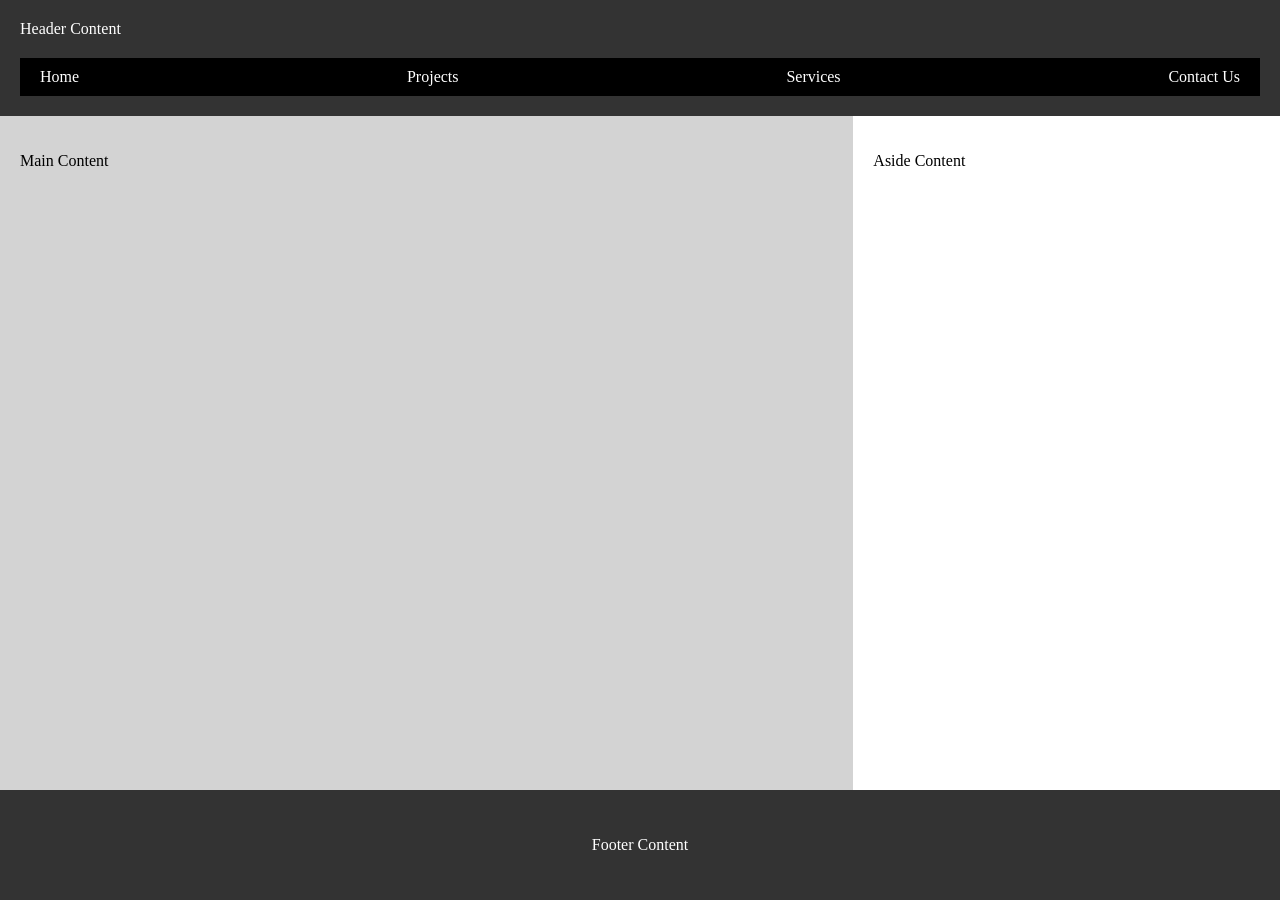
<file: week01/basic-layout.html>
<!DOCTYPE html>
<html lang="en">

<head>
    <meta charset="UTF-8">
    <meta name="viewport" content="width=device-width, initial-scale=1.0">
    <title>Jonathan Pacheco | WDD 131</title>
    <link rel="stylesheet" href="styles/layout.css">
</head>

<body>

    <header>
        <div>Header Content</div>

        <nav>
            <a href="#">Home</a>
            <a href="#">Projects</a>
            <a href="#">Services</a>
            <a href="#">Contact Us</a>
        </nav>
    </header>

    <main>
        <p>Main Content</p>
    </main>

    <aside>
        <p>Aside Content</p>
    </aside>

    <footer>
        <p>Footer Content</p>
    </footer>

</body>

</html>
</file>
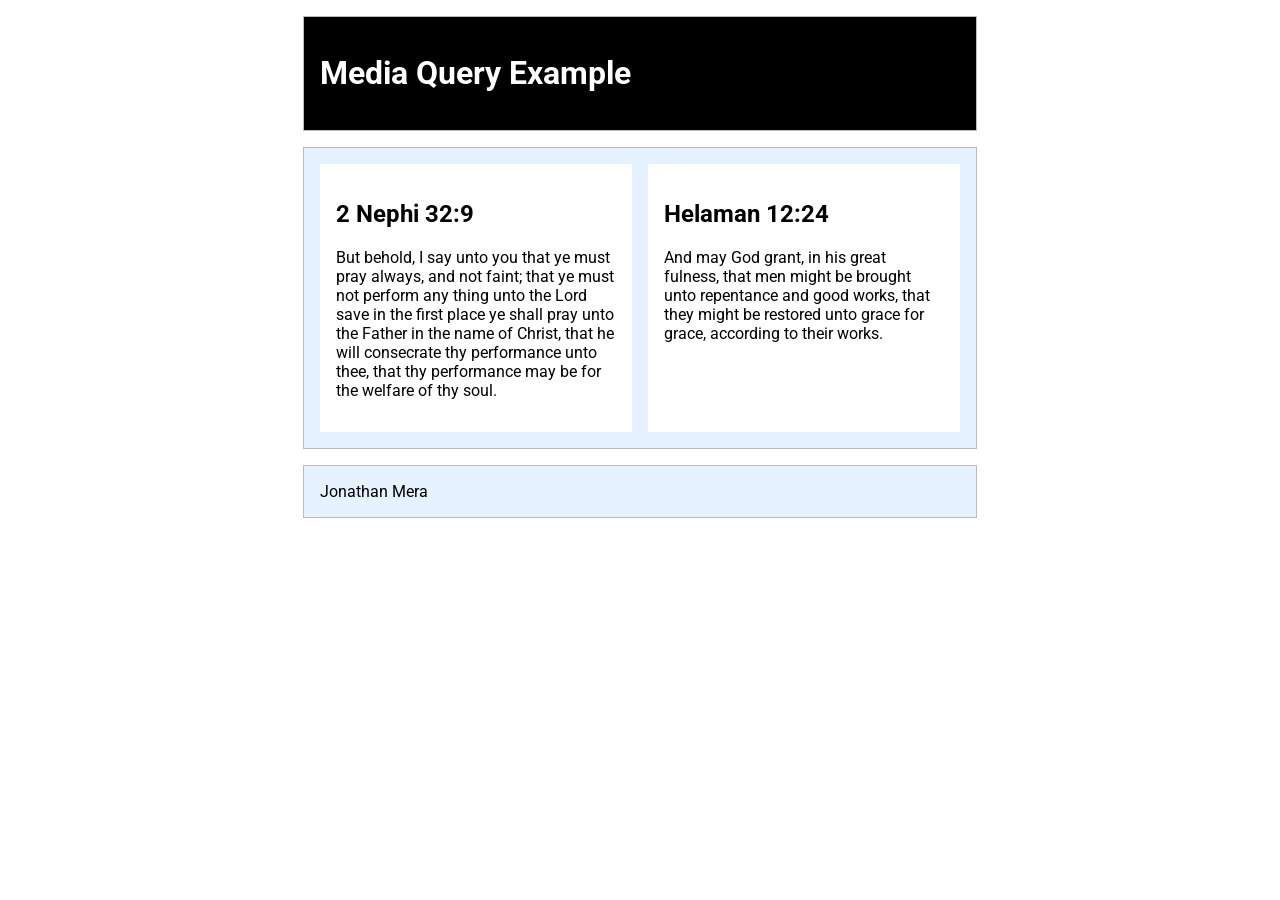
<file: week02/media-query.html>
<!DOCTYPE html>
<html lang="en">
<head>
  <meta charset="utf-8">
  <meta name="viewport" content="width=device-width, initial-scale=1.0">
  <title>WDD 131 – Media Query Example</title>
  <meta name="description" content="Media query learning activity example page.">
  <meta name="author" content="[Put your full name here]">
  <link rel="preconnect" href="https://fonts.googleapis.com">
  <link rel="preconnect" href="https://fonts.gstatic.com" crossorigin>
  <link href="https://fonts.googleapis.com/css2?family=Roboto&display=swap" rel="stylesheet">
  <link rel="stylesheet" href="styles/media-query.css">
  <link rel="stylesheet" href="styles/media-query-large.css">
</head>

<body>
<header>
  <h1>Media Query Example</h1>
</header>
<main>
  <section>
    <h2>2 Nephi 32:9</h2>
    <p>But behold, I say unto you that ye must pray always, and not faint; that ye must not perform any thing unto the Lord save in the first place ye shall pray unto the Father in the name of Christ, that he will consecrate thy performance unto thee, that thy performance may be for the welfare of thy soul.</p>
  </section>
  <section>
    <h2>Helaman 12:24</h2>
    <p>And may God grant, in his great fulness, that men might be brought unto repentance and good works, that they might be restored unto grace for grace, according to their works.</p>
  </section>
</main>
<footer>
  Jonathan Mera
</footer>
</body>
</html>
</file>
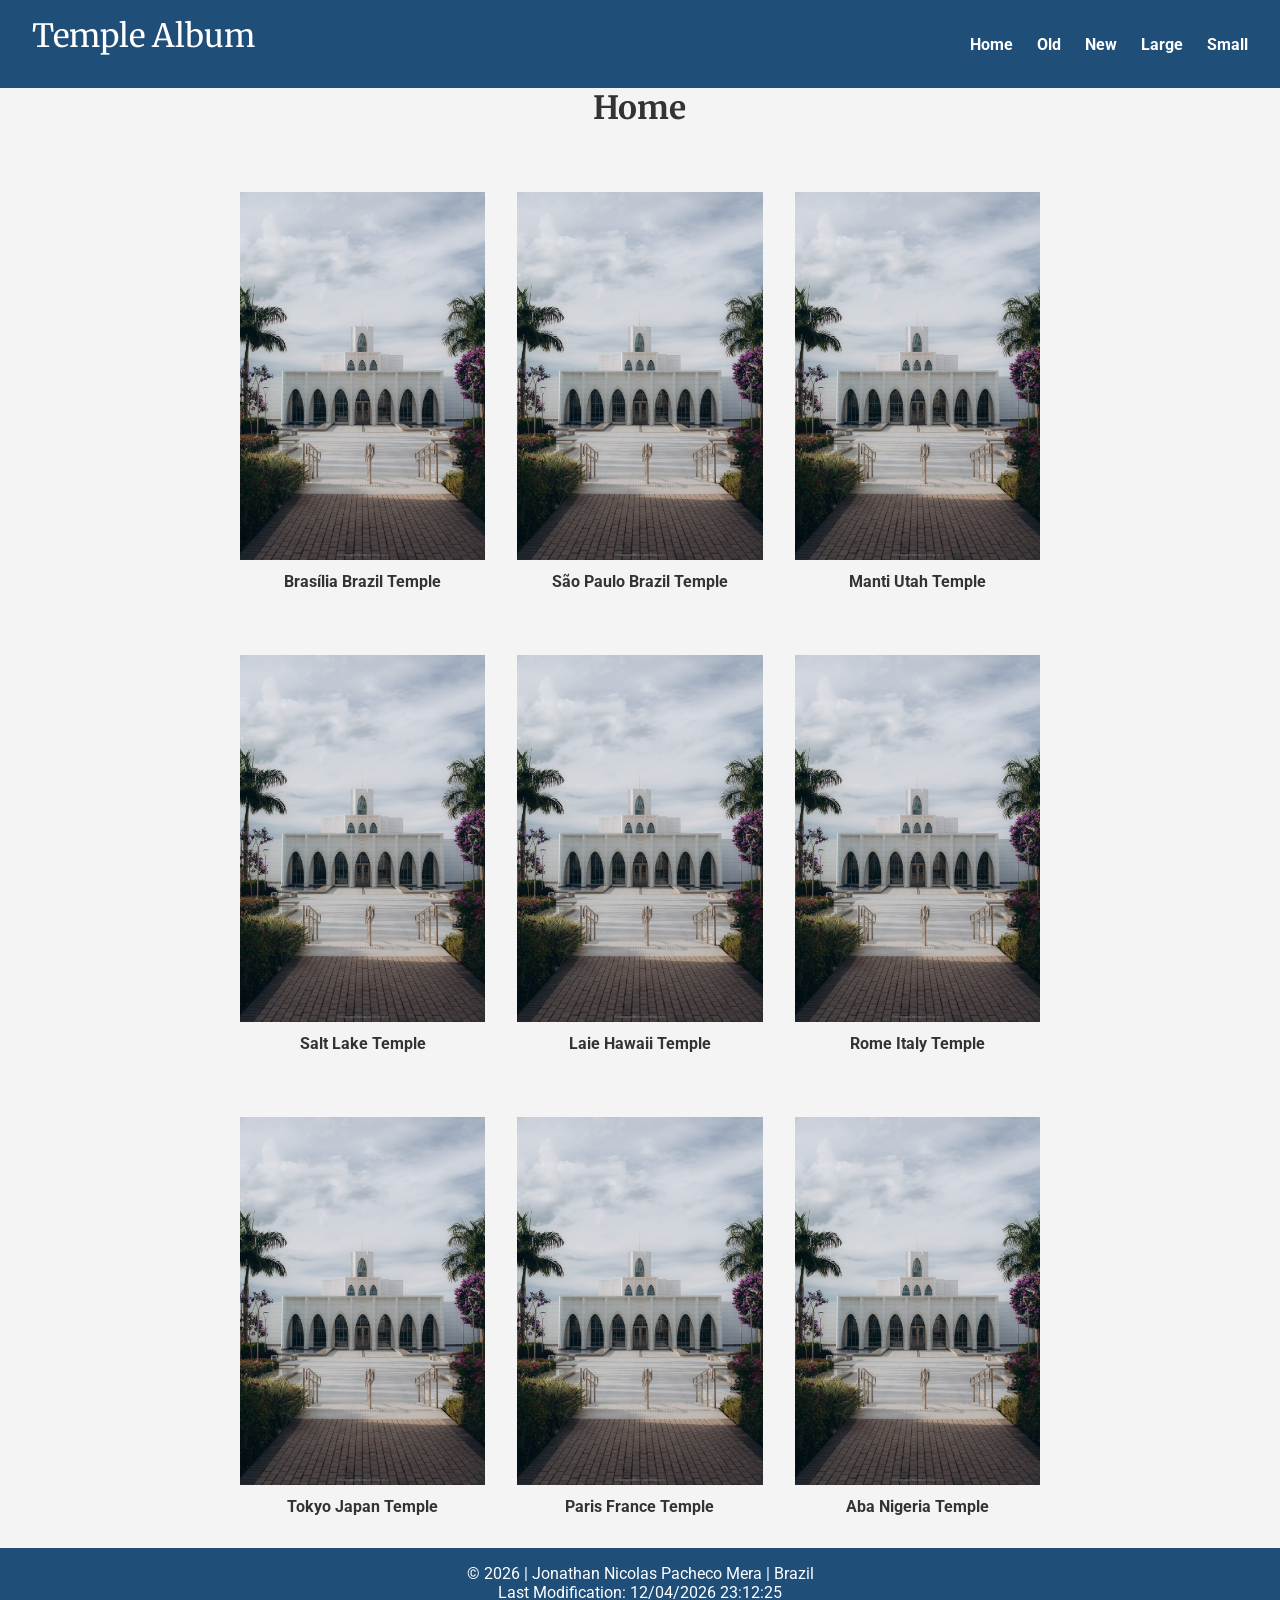
<file: week02/temples.html>
<!DOCTYPE html>
<html lang="en">
<head>
    <meta charset="UTF-8">
    <meta name="viewport" content="width=device-width, initial-scale=1.0">
    <title>Temple Album</title>

    <link rel="preconnect" href="https://fonts.googleapis.com">
    <link rel="preconnect" href="https://fonts.gstatic.com" crossorigin>

    <link href="https://fonts.googleapis.com/css2?family=Merriweather:ital,opsz,wght@0,18..144,300..900;1,18..144,300..900&family=Roboto:ital,wght@0,100..900;1,100..900&display=swap" rel="stylesheet">

    <link rel="stylesheet" href="styles/temples.css">
    <link rel="stylesheet" href="styles/temples-large.css">

    <script src="scripts/temples.js" defer></script>
</head>
<body>

    <header>
         <div>Temple Album</div>

         <button id="menu"></button>

        <nav>
            <a href="#">Home</a> 
            <a href="#">Old</a>
            <a href="#">New</a>
            <a href="#">Large</a>
            <a href="#">Small</a>
        </nav>

    </header>

    <main>
         <h1>Home</h1>

        <figure>
            <img src="images/temple.webp" alt="Brasília Brazil Temple">
            <figcaption>Brasília Brazil Temple</figcaption>
        </figure>

        <figure>
            <img src="images/temple.webp" alt="São Paulo Brazil Temple">
            <figcaption>São Paulo Brazil Temple</figcaption>
        </figure>

        <figure>
            <img src="images/temple.webp" alt="Manti Utah Temple">
            <figcaption>Manti Utah Temple</figcaption>
        </figure>

        <figure>
            <img src="images/temple.webp" alt="Salt Lake Temple">
            <figcaption>Salt Lake Temple</figcaption>
        </figure>

        <figure>
            <img src="images/temple.webp" alt="Laie Hawaii Temple">
            <figcaption>Laie Hawaii Temple</figcaption>
        </figure>

        <figure>
            <img src="images/temple.webp" alt="Rome Italy Temple">
            <figcaption>Rome Italy Temple</figcaption>
        </figure>

        <figure>
            <img src="images/temple.webp" alt="Tokyo Japan Temple">
            <figcaption>Tokyo Japan Temple</figcaption>
        </figure>

        <figure>
            <img src="images/temple.webp" alt="Paris France Temple">
            <figcaption>Paris France Temple</figcaption>
        </figure>

        <figure>
            <img src="images/temple.webp" alt="Aba Nigeria Temple">
            <figcaption>Aba Nigeria Temple</figcaption>
        </figure>

    </main>

    <footer>
    <p>
        &copy; <span id="currentyear"></span> | Jonathan Nicolas Pacheco Mera | Brazil
    </p>

    <p id="lastModified"></p>
</footer>
    
</body>
</html>
</file>
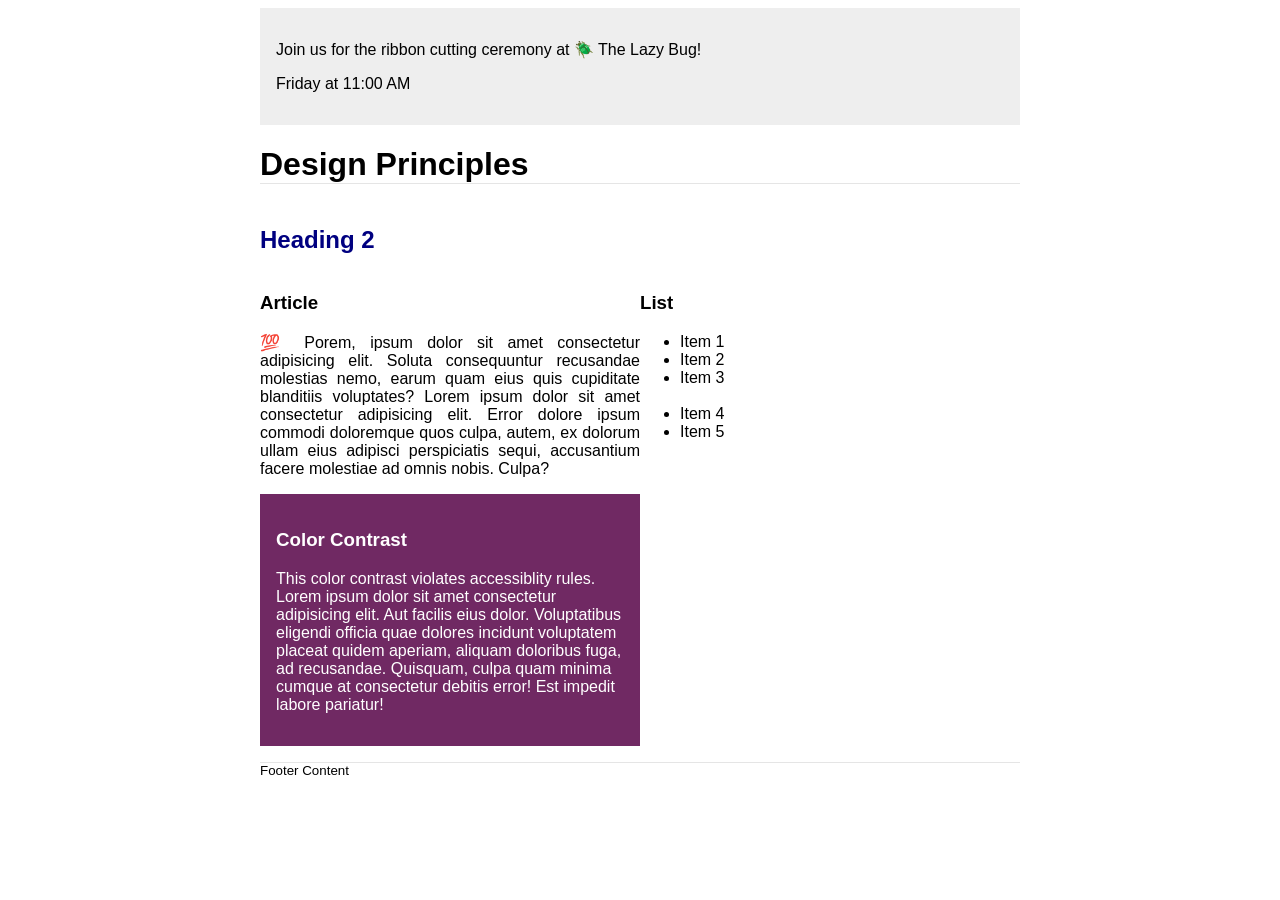
<file: week03/design.html>
<!DOCTYPE html>
<html lang="en">
<head>
    <meta charset="UTF-8">
    <meta name="viewport" content="width=device-width, initial-scale=1.0">
    <title>Document</title>

    <link rel="stylesheet" href="styles/design.css">

</head>
<header>
    <div class="banner">
    <p>Join us for the ribbon cutting ceremony at 🪲 The Lazy Bug!</p>
    <p>Friday at 11:00 AM</p>
</div>
	<h1>Design Principles</h1>
</header>
<main>
	<h2>Heading 2</h2>
	<section>
		<h3>Article</h3>
		<article>
			<p>💯 Porem, ipsum dolor sit amet consectetur adipisicing elit. Soluta consequuntur recusandae molestias nemo, earum quam eius quis cupiditate blanditiis voluptates? Lorem ipsum dolor sit amet consectetur adipisicing elit. Error dolore ipsum commodi doloremque quos culpa, autem, ex dolorum ullam eius adipisci perspiciatis sequi, accusantium facere molestiae ad omnis nobis. Culpa?</p>
		</article>
	</section>
	<section>
		<h3>List</h3>
		<ul>
			<li>Item 1</li>
			<li>Item 2</li>
			<li>Item 3<br><br></li>
			<li>Item 4</li>
			<li>Item 5</li>
		</ul>
	</section>
	<div class="callout">
		<h3>Color Contrast</h3>
		<p>This color contrast violates accessiblity rules. Lorem ipsum dolor sit amet consectetur adipisicing elit. Aut facilis eius dolor. Voluptatibus eligendi officia quae dolores incidunt voluptatem placeat quidem aperiam, aliquam doloribus fuga, ad recusandae. Quisquam, culpa quam minima cumque at consectetur debitis error! Est impedit labore pariatur!</p>
	</div>
</main>
<footer>
	Footer Content
</footer>
</file>
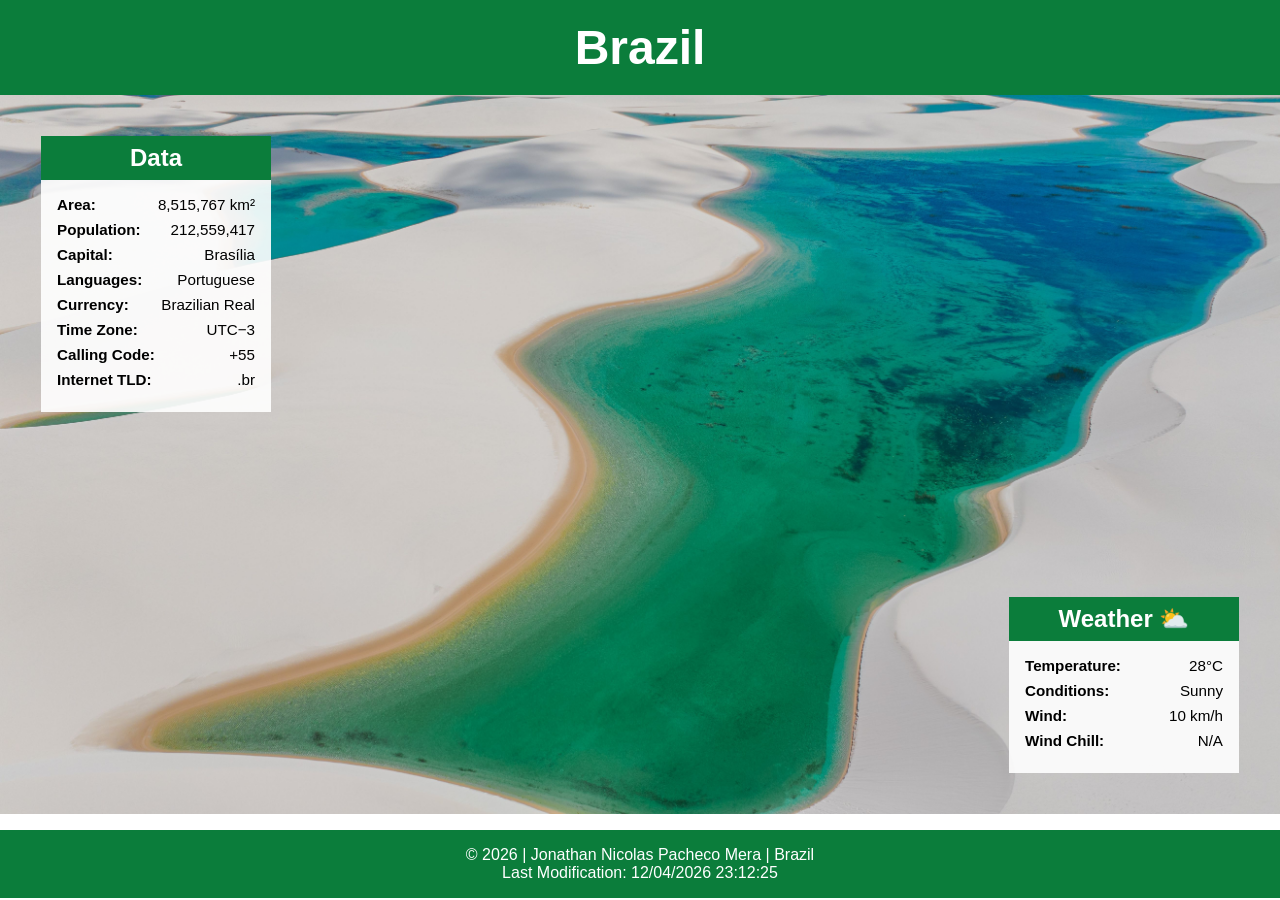
<file: week03/place.html>
<!DOCTYPE html>
<html lang="en">
<head>
    <meta charset="UTF-8">
    <meta name="viewport" content="width=device-width, initial-scale=1.0">
    <title>Brazil</title>

    <link rel="stylesheet" href="styles/place.css">
    <link rel="stylesheet" href="styles/place-large.css">
    <script src="scripts/place.js" defer></script>

</head>
<body>
    <header>
    <h1>Brazil</h1>
</header>

<main>

    <div class="hero">

        <picture>
            <source
                media="(min-width: 1000px)"
                srcset="images/place-large.webp">

            <img
                src="images/place-small.webp"
                alt="Landscape of Paraná, Brazil"
                width="600"
                height="400">
        </picture>

       <section class="data">
    <h2>Data</h2>

    <p><strong>Area:</strong> 8,515,767 km²</p>
    <p><strong>Population:</strong> 212,559,417</p>
    <p><strong>Capital:</strong> Brasília</p>
    <p><strong>Languages:</strong> Portuguese</p>
    <p><strong>Currency:</strong> Brazilian Real</p>
    <p><strong>Time Zone:</strong> UTC−3</p>
    <p><strong>Calling Code:</strong> +55</p>
    <p><strong>Internet TLD:</strong> .br</p>
</section>

       <section class="weather">
    <h2>Weather</h2>

    <img src="images/weather.svg" alt="Weather Icon">

    <p><strong>Temperature:</strong> <span id="temperature">28°C</span></p>
    <p><strong>Conditions:</strong> Sunny</p>
    <p><strong>Wind:</strong> <span id="wind-speed">10 km/h</span></p>
    <p><strong>Wind Chill:</strong> <span id="windchill"></span></p>
</section>

    </div>

</main>

<footer>
    <p>
        &copy; <span id="currentyear"></span> | Jonathan Nicolas Pacheco Mera | Brazil
    </p>

    <p id="lastModified"></p>
</footer>
</body>
</html>
</file>
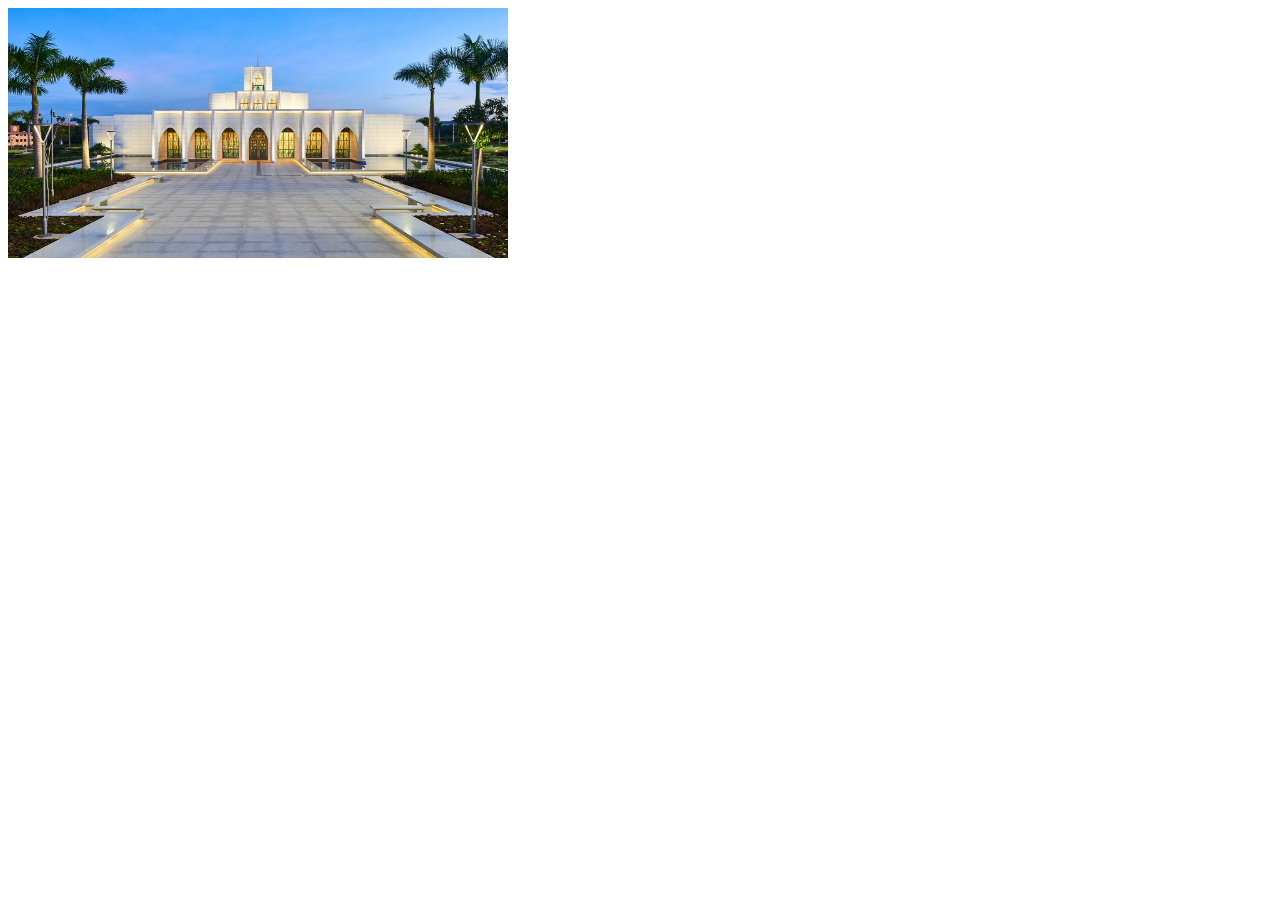
<file: week03/responsive-images.html>
<!DOCTYPE html>
<html lang="en">
<head>
    <meta charset="UTF-8">
    <meta name="viewport" content="width=device-width, initial-scale=1.0">
    <title>Document</title>
</head>
<body>

    <main>

        <div class="hero">
            <picture>
            <source srcset="images/hero-large.webp" media="(min-width: 1000px)">
            <source srcset="images/hero-medium.webp" media="(min-width: 500px)">
             <img src="images/hero-small.webp"
                alt="Temple name and location"
                width="500"
                height="250">

            </picture>
        </div>

    </main>

</body>
</html>
</file>
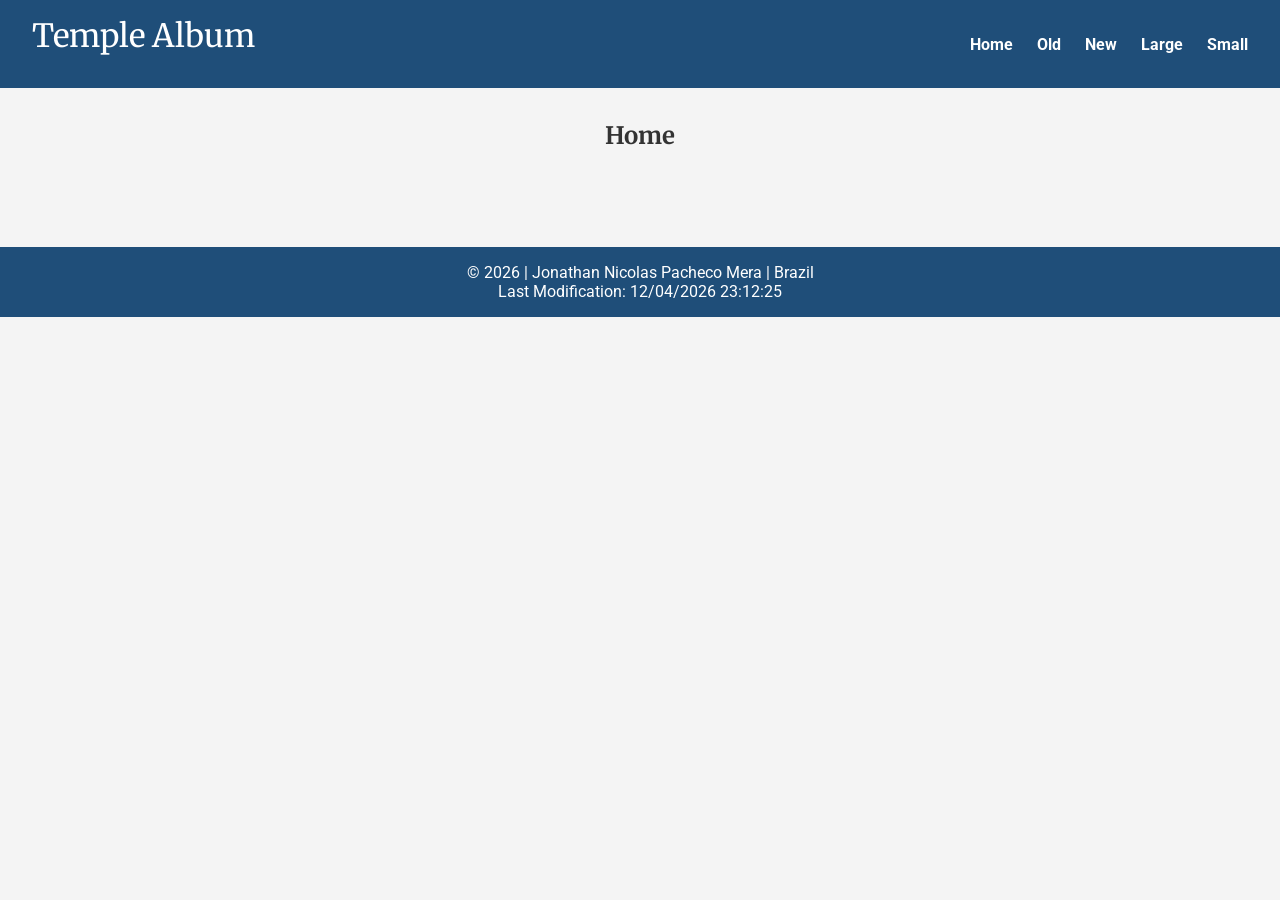
<file: week04/filtered-temples.html>
<!DOCTYPE html>
<html lang="en">
<head>
    <meta charset="UTF-8">
    <meta name="viewport" content="width=device-width, initial-scale=1.0">
    <title>Temple Album</title>
    <meta name="description" content="Temple Album project displaying information about temples around the world.">

    <link rel="preconnect" href="https://fonts.googleapis.com">
    <link rel="preconnect" href="https://fonts.gstatic.com" crossorigin>

    <link href="https://fonts.googleapis.com/css2?family=Merriweather:ital,opsz,wght@0,18..144,300..900;1,18..144,300..900&family=Roboto:ital,wght@0,100..900;1,100..900&display=swap" rel="stylesheet">

   <link rel="stylesheet" href="styles/filtered-temples.css">
    <link rel="stylesheet" href="styles/filtered-temples-large.css">

    <script src="scripts/filtered-temples.js" defer></script>
</head>
<body>

    <header>
         <div>Temple Album</div>

         <button id="menu" aria-label="Open menu"></button>
        <nav>
            <a href="#">Home</a> 
            <a href="#">Old</a>
            <a href="#">New</a>
            <a href="#">Large</a>
            <a href="#">Small</a>
        </nav>

    </header>

    <main>
    <h2>Home</h2>

    <section class="gallery"></section>

</main>

    <footer>
    <p>
        &copy; <span id="currentyear"></span> | Jonathan Nicolas Pacheco Mera | Brazil
    </p>

    <p id="lastModified"></p>
</footer>
    
</body>
</html>
</file>
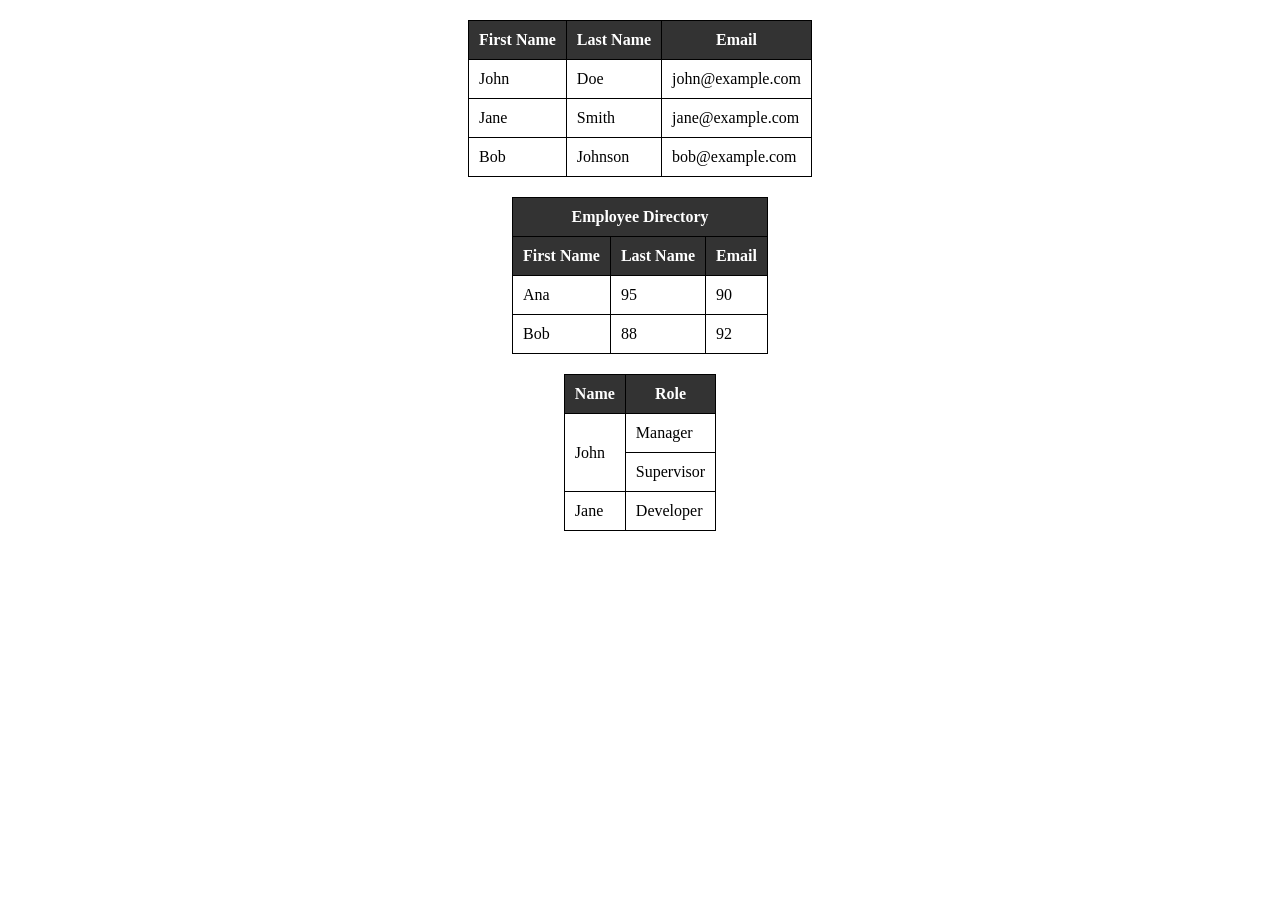
<file: week04/tables.html>
<!DOCTYPE html>
<html lang="en">
<head>
    <meta charset="UTF-8">
    <meta name="viewport" content="width=device-width, initial-scale=1.0">
    <title>HTML Tables</title>

    <link rel="stylesheet" href="styles/tables.css">
</head>
<body>
<table>
    <thead>
        <tr>
            <th>First Name</th>
            <th>Last Name</th>
            <th>Email</th>
        </tr>
    </thead>
    

    <tbody>
        <tr>
            <td>John</td>
            <td>Doe</td>
            <td>john@example.com</td>
        </tr>

        <tr>
            <td>Jane</td>
            <td>Smith</td>
            <td>jane@example.com</td>
        </tr>

        <tr>
            <td>Bob</td>
            <td>Johnson</td>
            <td>bob@example.com</td>
        </tr>
    </tbody>
</table>

<table>
    <thead>
        <tr>
            <th colspan="3">Employee Directory</th>
        </tr>

        <tr>
            <th>First Name</th>
            <th>Last Name</th>
            <th>Email</th>
        </tr>
    </thead>

    <tbody>
    <tr>
        <td>Ana</td>
        <td>95</td>
        <td>90</td>
    </tr>

    <tr>
        <td>Bob</td>
        <td>88</td>
        <td>92</td>
    </tr>
</tbody>
</table>

<table>
    <thead>
        <tr>
            <th>Name</th>
            <th>Role</th>
        </tr>
    </thead>

    <tbody>
        <tr>
            <td rowspan="2">John</td>
            <td>Manager</td>
        </tr>

        <tr>
            <td>Supervisor</td>
        </tr>

        <tr>
            <td>Jane</td>
            <td>Developer</td>
        </tr>
    </tbody>
</table>

</body>
</html>
</file>
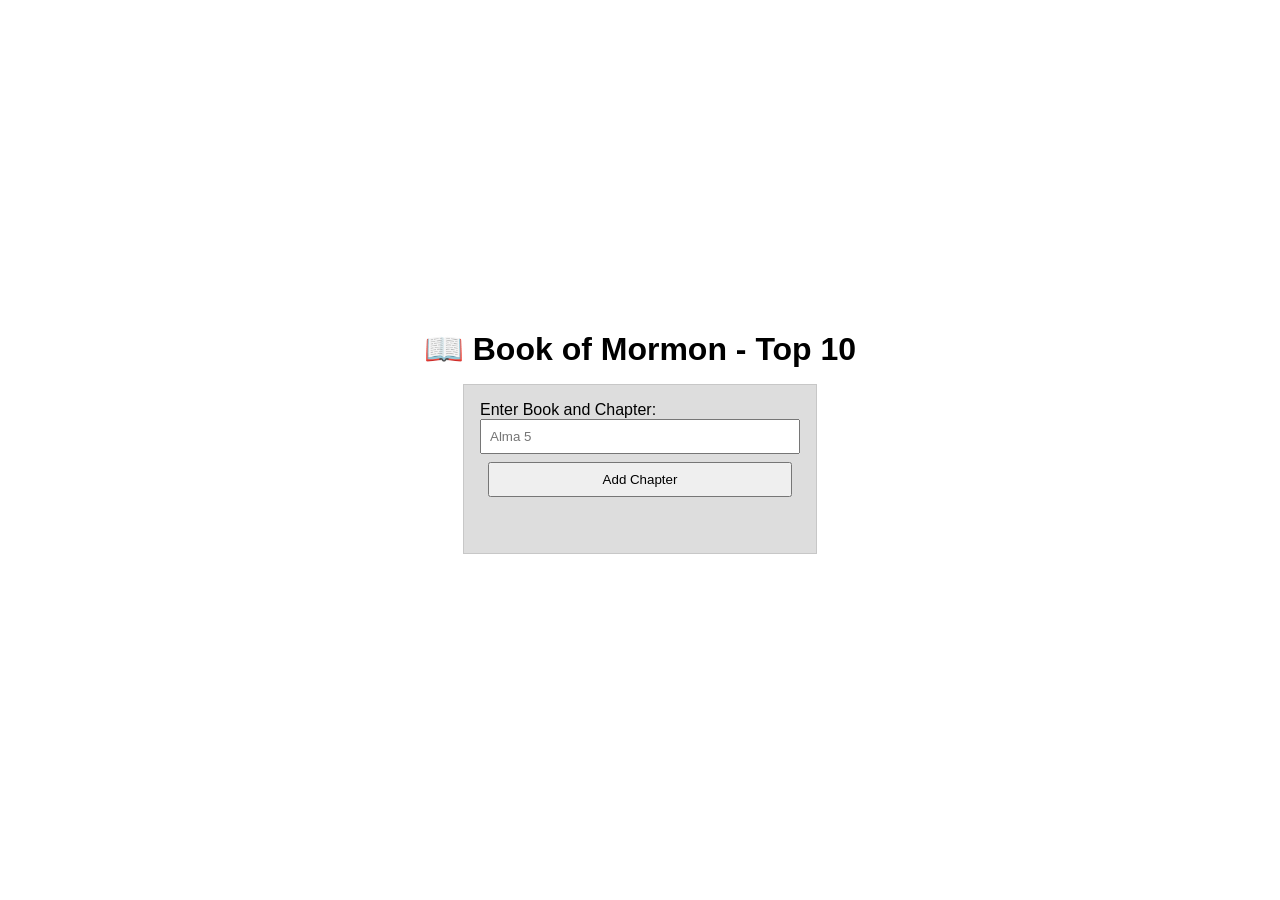
<file: week05/bom.html>
<!DOCTYPE html>
<html lang="en">
<head>
    <meta charset="UTF-8">
    <meta name="viewport" content="width=device-width, initial-scale=1.0">
    <meta name="description" content="Book of Mormon favorite chapters application">
    <meta name="author" content="Jonathan Pacheco">

    <title>Book of Mormon - Top 10</title>

    <link rel="stylesheet" href="styles/bom.css">
    <script src="scripts/bom.js" defer></script>
</head>

<body>

    <h1>📖 Book of Mormon - Top 10</h1>

    <main>
        <label for="favchap">Enter Book and Chapter:</label>
        <input type="text" id="favchap" placeholder="Alma 5">
        <button type="button">Add Chapter</button>

        <ul id="list"></ul>
    </main>

</body>
</html>
</file>
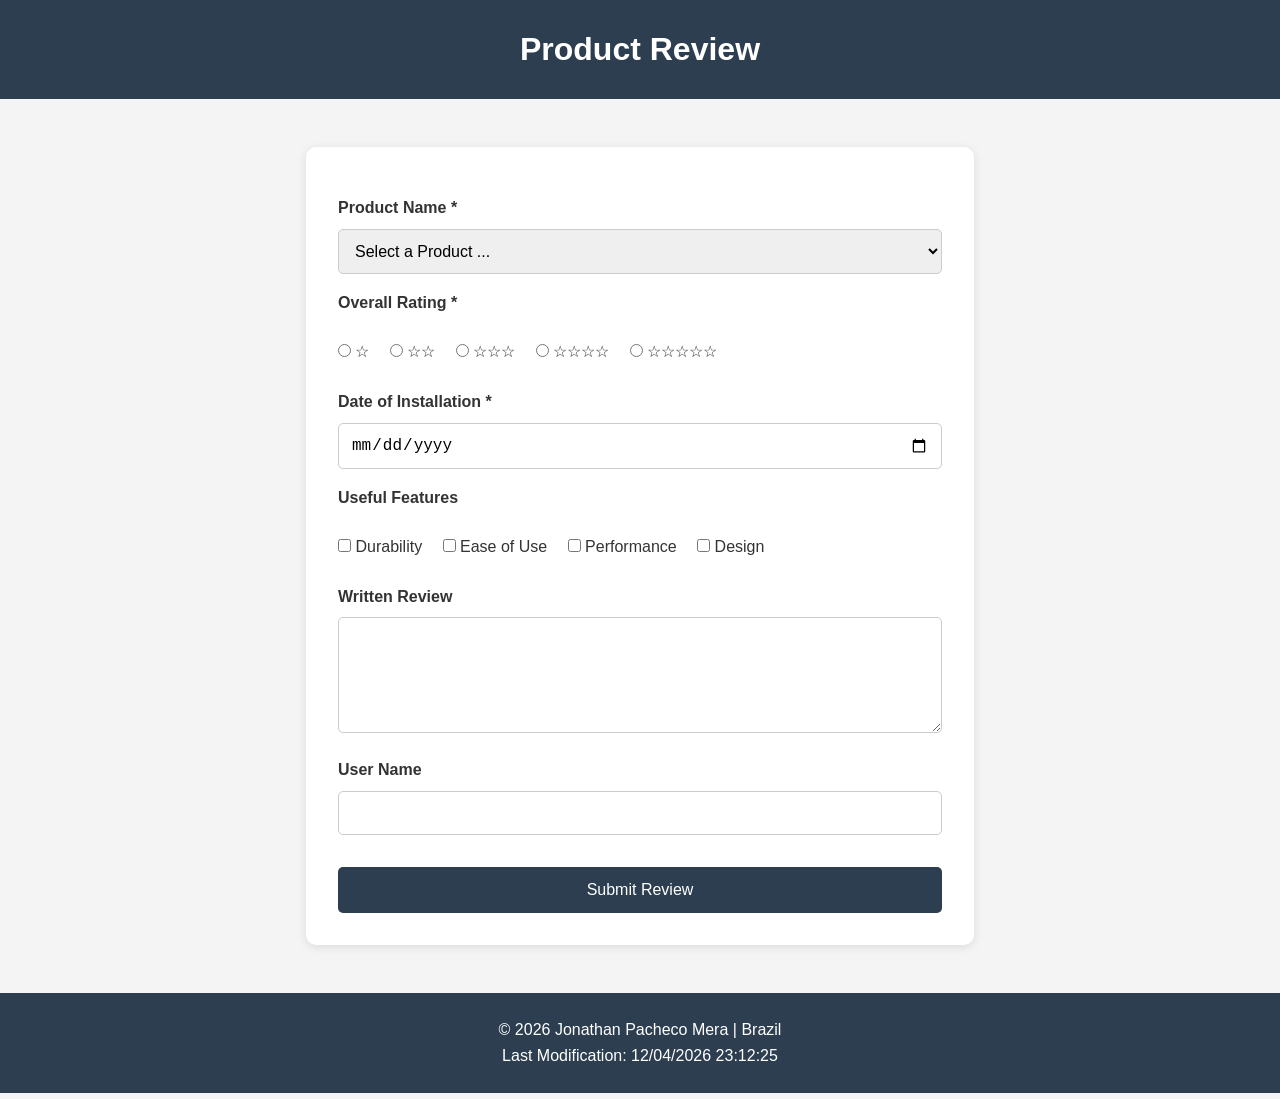
<file: week05/form.html>
<!DOCTYPE html>
<html lang="en">
<head>
    <meta charset="UTF-8">
    <meta name="viewport" content="width=device-width, initial-scale=1.0">
    <meta name="description" content="Product Review Form">
    <meta name="author" content="Jonathan Pacheco Mera">

    <title>Product Review</title>

   <link rel="stylesheet" href="styles/form.css">
    <script src="scripts/form.js" defer></script>

</head>
<body>

    <header>
        <h1>Product Review</h1>
    </header>

    <main>

    <form method="get" action="review.html">

    <label for="product">Product Name *</label>

    <select id="product" name="product" required>
        <option value="" selected disabled>
            Select a Product ...
        </option>
    </select>

    <label for="star1">Overall Rating *</label>

<div class="rating">

    <input type="radio" id="star1" name="rating" value="1" required>
    <label for="star1">☆</label>

    <input type="radio" id="star2" name="rating" value="2">
    <label for="star2">☆☆</label>

    <input type="radio" id="star3" name="rating" value="3">
    <label for="star3">☆☆☆</label>

    <input type="radio" id="star4" name="rating" value="4">
    <label for="star4">☆☆☆☆</label>

    <input type="radio" id="star5" name="rating" value="5">
    <label for="star5">☆☆☆☆☆</label>

</div>
<label for="installationDate">Date of Installation *</label>

<input
    type="date"
    id="installationDate"
    name="installationDate"
    required
    >
<label for="durability">Useful Features</label>

<div class="features">

    <input type="checkbox" id="durability" name="features" value="Durability">
    <label for="durability">Durability</label>

    <input type="checkbox" id="easeOfUse" name="features" value="Ease of Use">
    <label for="easeOfUse">Ease of Use</label>

    <input type="checkbox" id="performance" name="features" value="Performance">
    <label for="performance">Performance</label>

    <input type="checkbox" id="design" name="features" value="Design">
    <label for="design">Design</label>

</div>

<label for="review">Written Review</label>

<textarea id="review" name="review" rows="5"></textarea>

<label for="userName">User Name</label>

<input

    type="text"
    id="userName"
    name="userName">

    <input
    type="submit"
    value="Submit Review">

</form>

    </main>

    <footer>
        <p>
            &copy; <span id="currentyear"></span> Jonathan Pacheco Mera | Brazil
        </p>

        <p id="lastModified"></p>
    </footer>

</body>
</html>
</file>
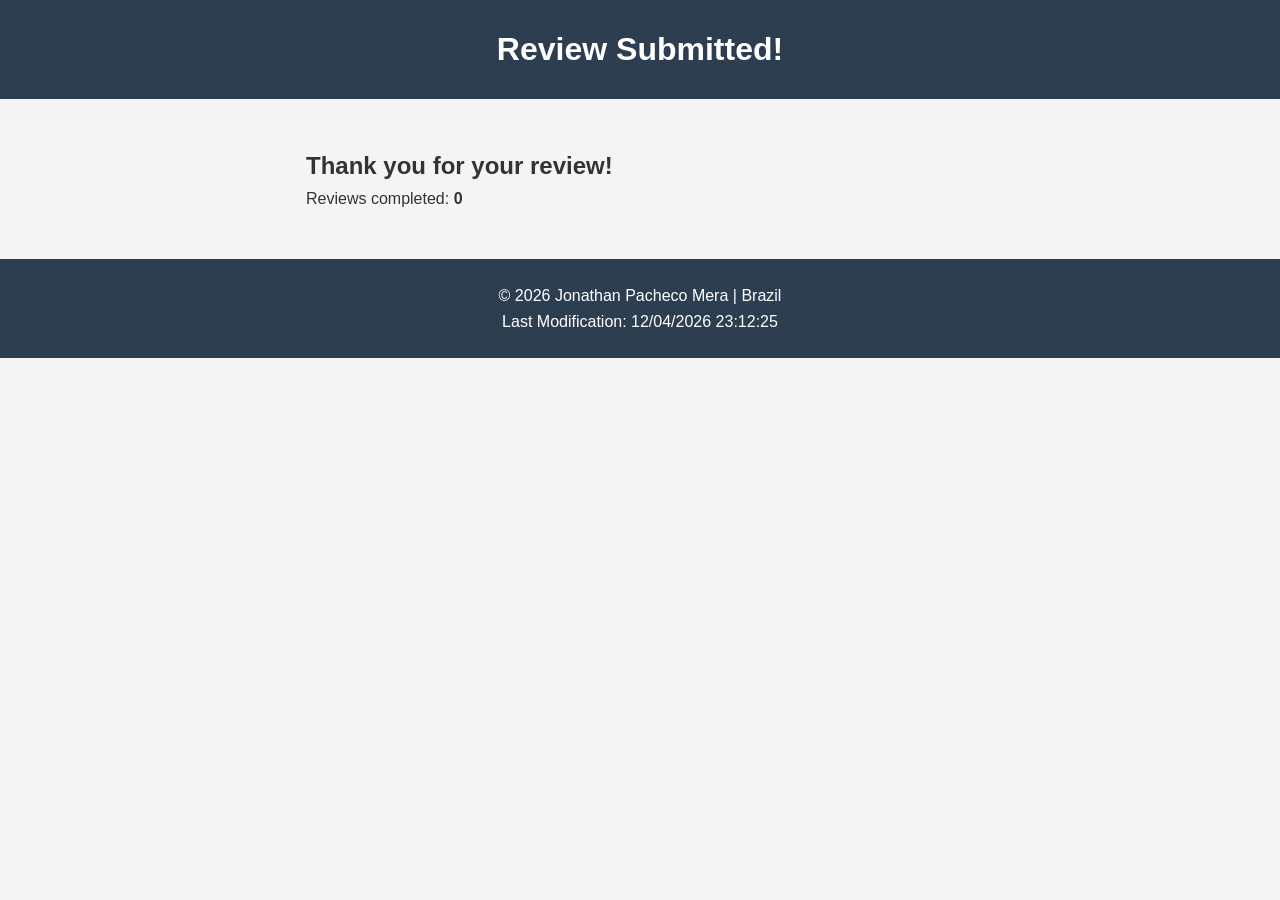
<file: week05/review.html>
<!DOCTYPE html>
<html lang="en">
<head>
    <meta charset="UTF-8">
    <meta name="viewport" content="width=device-width, initial-scale=1.0">
    <meta name="description" content="Review Confirmation">
    <meta name="author" content="Jonathan Pacheco Mera">

    <title>Review Submitted</title>

    <link rel="stylesheet" href="styles/form.css">
    <script src="scripts/review.js" defer></script>
</head>
<body>

<header>
    <h1>Review Submitted!</h1>
</header>

<main>

    <h2>Thank you for your review!</h2>

    <p>
        Reviews completed:
        <strong id="reviewCount"></strong>
    </p>

</main>

<footer>
    <p>
        &copy; <span id="currentyear"></span> Jonathan Pacheco Mera | Brazil
    </p>

    <p id="lastModified"></p>
</footer>

</body>
</html>
</file>
<file: week01/styles/layout.css>
body {
    display: grid;
    grid-template-columns: 2fr 1fr;
    grid-template-rows: auto 1fr auto;
    margin: 0;
    min-height: 100vh;

    header {
        grid-column: 1 / 3;
    }

    footer {
        grid-column: 1 / 3;
    }

    nav {
        display: flex;
        justify-content: space-between;
        align-items: center;
        background-color: black;
        padding: 10px 20px;
    }

    nav a {
    color: white;
    text-decoration: none;
}

    header {
    grid-column: 1 / 3;
    background: #333;
    color: white;
    padding: 20px;
}

    header div {
    margin-bottom: 20px;
}

    main {
    background: lightgray;
    padding: 20px;
}

    aside {
    background: white;
    padding: 20px;
}

    footer {
    grid-column: 1 / 3;
    background: #333;
    color: white;
    text-align: center;
    padding: 30px;
}

}
</file>
<file: week02/styles/media-query.css>
body {
  font-family: 'Roboto', sans-serif;
}

header, main, footer {
  max-width: 640px;
  margin: 1rem auto;
  border: 1px solid #bbb;
  padding: 1rem;
  background-color: #e6f2ff;
}

main {
  display: grid;
  grid-template-columns: 1fr;
  grid-gap: 1rem;
}

section {
  padding: 1rem;
  background-color: #fff;
}
</file>
<file: week02/styles/media-query-large.css>
@media screen and (min-width: 500px) {

    header {
        background-color: black;
        color: white;
    }

    main {
        display: grid;
        grid-template-columns: 1fr 1fr;
    }

}
</file>
<file: week02/styles/temples.css>
* {
    margin: 0;
    padding: 0;
    box-sizing: border-box;
}

body {
    font-family: "Roboto", sans-serif;
    background-color: #f4f4f4;
    color: #333;
}

/* MENU */
#menu {
    display: block;
    font-size: 2rem;
    background: none;
    border: none;
    cursor: pointer;
}

#menu::before {
    content: "☰";
}

#menu.open::before {
    content: "✖";
}

/* HEADER */

header {
    display: flex;
    justify-content: space-between;
    align-items: center;
    flex-wrap: wrap;
    background-color: #1f4e79;
    color: white;
    padding: 1rem;
}

header div {
    text-align: center;
    font-size: 2rem;
    font-family: "Merriweather", serif;
    margin-bottom: 1rem;
}

/* NAV */

nav {
    display: none;
    width: 100%;
    flex-direction: column;
    margin-top: 1rem;
}

nav.open {
    display: flex;
}

nav a {
    text-decoration: none;
    color: white;
    font-weight: bold;
    font-size: 1rem;
}

nav a:hover {
    color: yellow;
}

/* MAIN */

main {
    max-width: 800px;
    margin: 0 auto;

    display: grid;
    grid-template-columns: 1fr;
    gap: 1.5rem;
}

h1 {
    text-align: center;
    font-family: "Merriweather", serif;
    margin-bottom: 2rem;
}

/* FIGURES */

figure {
    margin-bottom: 2rem;
    text-align: center;
}

figure img {
    width: 100%;
    max-width: 300px;
}

figcaption {
    margin-top: .5rem;
    font-weight: bold;
}

/* FOOTER */

footer {
    background-color: #1f4e79;
    color: white;
    text-align: center;
    padding: 1rem;
}
</file>
<file: week02/styles/temples-large.css>
@media screen and (min-width: 768px) {

    #menu {
        display: none;
    }

    header {
        display: flex;
        justify-content: space-between;
        align-items: center;
        flex-wrap: nowrap;
        padding: 1rem 2rem;
    }

    nav {
    display: flex;
    flex-direction: row;
    width: auto;
    margin-top: 0;
    margin-left: auto;
    gap: 1.5rem;
}

    nav a {
        text-decoration: none;
        color: white;
    }

    main {
        display: grid;
        grid-template-columns: repeat(3, 1fr);
        gap: 2rem;
    }

    h1 {
        grid-column: 1 / -1;
        text-align: center;
    }
}
</file>
<file: week03/styles/design.css>
body {
	font-family: Roboto, helvetica, sans-serif;
}

header,
main,
footer {
	max-width: 760px;
	margin: 0 auto;
}

.banner {
    padding: 1rem;
    background-color: #eee;
}

h1 {
	border-bottom: 1px solid rgba(0, 0, 0, 0.1);
}

main {
	display: grid;
    grid-template-columns: 1fr 1fr;
}

h2 {
	color: navy;
	text-align:  left;
    grid-column: 1 / 3;
}

article p {
	text-align: justify;
}

.callout {
	color: white;
	background-color: #702963;
    padding: 1rem;
}

footer {
	margin-top: 1rem;
	border-top: 1px solid rgba(0, 0, 0, 0.1);
	font-size: smaller;
	text-align: left;
}
</file>
<file: week03/styles/place.css>
* {
    margin: 0;
    padding: 0;
    box-sizing: border-box;
}

body {
    font-family: Arial, Helvetica, sans-serif;
}

header {
    background-color: var(--primary-color);
    color: var(--secondary-color);
    text-align: center;
    padding: 20px;
}

header h1 {
    font-size: 2.5rem;
}

.hero img {
    width: 100%;
    height: auto;
    display: block;
}

.hero {
    position: relative;
}

.data,
.weather {
    position: static;
    width: auto;
    margin: 1rem;
    background-color: rgba(255, 255, 255, 0.9);
    padding: 1rem;
}

.data h2,
.weather h2 {
    background-color: var(--primary-color);
    color: var(--secondary-color);
    padding: 0.5rem;
    margin: -1rem -1rem 1rem -1rem;
    text-align: center;
}
    
.data p,
.weather p {
    display: flex;
    justify-content: space-between;
    align-items: center;
    margin: 0.5rem 0;
    font-size: 0.95rem;
}

.data strong,
.weather strong {
    margin-right: 1rem;
}

.weather img {
    display: block;
    margin: 0 auto 1rem;
    width: 60px;
}

footer {
    background-color: var(--primary-color);
    color: var(--secondary-color);
    text-align: center;
    padding: 1rem;
    margin-top: 1rem;
}

:root {
    --primary-color: #0b7d3b;
    --secondary-color: white;
}
</file>
<file: week03/styles/place-large.css>
@media screen and (min-width: 1000px) {

    header h1 {
        font-size: 3rem;
    }

    .data {
        position: absolute;
        top: 25px;
        left: 25px;
        width: 230px;
    }

    .weather {
        position: absolute;
        bottom: 25px;
        right: 25px;
        width: 230px;
    }

    .weather h2::after {
        content: " ⛅";
    }

    .weather img {
        display: none;
    }
}
</file>
<file: week04/styles/filtered-temples.css>
* {
    margin: 0;
    padding: 0;
    box-sizing: border-box;
}

body {
    font-family: "Roboto", sans-serif;
    background-color: #f4f4f4;
    color: #333;
}

/* MENU */
#menu {
    display: block;
    font-size: 2rem;
    background: none;
    border: none;
    cursor: pointer;
}

#menu::before {
    content: "☰";
}

#menu.open::before {
    content: "✖";
}

/* HEADER */

header {
    display: flex;
    justify-content: space-between;
    align-items: center;
    flex-wrap: wrap;
    background-color: #1f4e79;
    color: white;
    padding: 1rem;
}

header div {
    text-align: center;
    font-size: 2rem;
    font-family: "Merriweather", serif;
    margin-bottom: 1rem;
}

/* NAV */

nav {
    display: none;
    width: 100%;
    flex-direction: column;
    margin-top: 1rem;
}

nav.open {
    display: flex;
}

nav a {
    text-decoration: none;
    color: white;
    font-weight: bold;
    font-size: 1rem;
}

nav a:hover {
    color: yellow;
}

/* MAIN */

main {
    width: 100%;
    max-width: 1200px;
    margin: 0 auto; 
    padding: 0 1rem;
}

h1, h2 {
    text-align: center;
    font-family: "Merriweather", serif;
    margin-bottom: 2rem;
}

/* FIGURES */

figure {
    margin-bottom: 2rem;
    text-align: center;
}

figure img {
    width: 100%;
    max-width: 300px;
}

figcaption {
    margin-top: .5rem;
    font-weight: bold;
}

/* FOOTER */

footer {
    background-color: #1f4e79;
    color: white;
    text-align: center;
    padding: 1rem;
}

.gallery {
    display: grid;
    grid-template-columns: repeat(3, 1fr);
    gap: 1.5rem;
    padding: 1rem;
    justify-items: center;
    margin-top: 4rem;
}

.gallery figure {
    width: 300px;
    background: #f5f5f5;
    padding: 1rem;
    text-align: center;
    box-shadow: 0 0 10px rgba(0,0,0,.2);
}

.gallery img {
    width: 100%;
    height: 200px;
    object-fit: cover;
}

main h2 {
    text-align: center;
    width: 100%;
    margin: 2rem auto 1rem auto;
}
</file>
<file: week04/styles/filtered-temples-large.css>
@media screen and (min-width: 768px) {

    #menu {
        display: none;
    }

    header {
        display: flex;
        justify-content: space-between;
        align-items: center;
        flex-wrap: nowrap;
        padding: 1rem 2rem;
    }

    nav {
    display: flex;
    flex-direction: row;
    width: auto;
    margin-top: 0;
    margin-left: auto;
    gap: 1.5rem;
}

    nav a {
        text-decoration: none;
        color: white;
    }

    main {
    width: 100%;
    max-width: 1200px;
    margin: 0 auto;
    padding: 0 1rem;

    display: block;
}

    h1 {
        grid-column: 1 / -1;
        text-align: center;
    }
}
</file>
<file: week04/styles/tables.css>
table {
    border-collapse: collapse;
    margin: 20px auto;
}

th,
td {
    border: 1px solid #000;
    padding: 10px;
}

th {
    background-color: #333;
    color: white;
    font-weight: bold;
}
</file>
<file: week05/styles/bom.css>
* {
	margin: 0;
	padding: 0;
}

body {
	height: 100vh;
	display: flex;
	flex-direction: column;
	align-items: center;
	justify-content: center;
	font-family: Acme, Arial, sans-serif;
}

h1 {
	font-size: 1.5rem;
}

main {
	margin: 1rem auto;
	border: 1px solid rgb(0 0 0 / 0.1);
	padding: 1rem;
	background-color: #ddd;
	display: flex;
	flex-direction: column;
}

input,
button {
	padding: 0.5rem;
}

button {
	margin: 0.5rem;
}

.delete {
	width: fit-content;
}

.input {
	display: flex;
	gap: 1rem;
}

.list {
	padding: 0.5rem;
}

ul {
	margin: 1rem;
	list-style: none;
}

li {
	display: flex;
	align-items: center;
	justify-content: space-between;
}

@media only screen and (min-width: 32.5em) {
	h1 {
		font-size: 2rem;
	}

	main {
		width: 320px;
	}
}
</file>
<file: week05/styles/form.css>
* {
    margin: 0;
    padding: 0;
    box-sizing: border-box;
}

body {
    font-family: Arial, Helvetica, sans-serif;
    background-color: #f4f4f4;
    color: #333;
    line-height: 1.6;
}

header {
    background-color: #2c3e50;
    color: white;
    text-align: center;
    padding: 1.5rem;
}

main {
    max-width: 700px;
    margin: 2rem auto;
    padding: 1rem;
}

form {
    background-color: white;
    padding: 2rem;
    border-radius: 10px;
    box-shadow: 0 2px 10px rgba(0, 0, 0, 0.1);
}

label {
    display: block;
    margin-top: 1rem;
    margin-bottom: .5rem;
    font-weight: bold;
}

select,
input[type="date"],
input[type="text"],
textarea {
    width: 100%;
    padding: .75rem;
    border: 1px solid #ccc;
    border-radius: 5px;
    font-size: 1rem;
}

textarea {
    resize: vertical;
}

.rating,
.features {
    margin-top: .5rem;
    margin-bottom: 1rem;
}

.rating label,
.features label {
    display: inline-block;
    margin-right: 1rem;
    font-weight: normal;
}

input[type="submit"] {
    width: 100%;
    margin-top: 2rem;
    padding: .9rem;
    background-color: #2c3e50;
    color: white;
    border: none;
    border-radius: 5px;
    font-size: 1rem;
    cursor: pointer;
}

input[type="submit"]:hover {
    background-color: #1f2d3a;
}

footer {
    text-align: center;
    padding: 1.5rem;
    margin-top: 2rem;
    background-color: #2c3e50;
    color: white;
}
</file>
